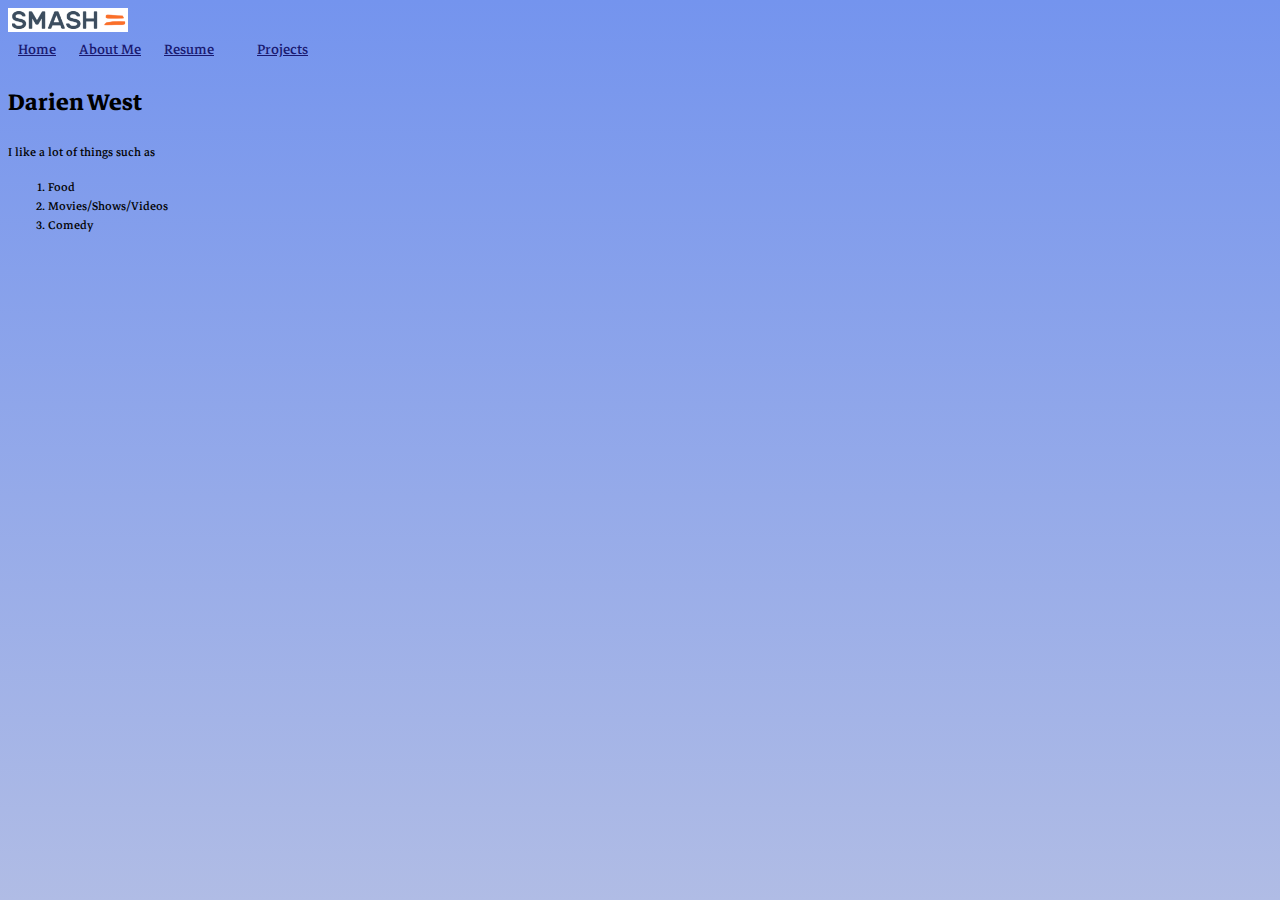
<file: index.html>
<!DOCTYPE html>
<html>
	
	<head>
		<link href="https://fonts.googleapis.com/css?family=Markazi+Text" rel="stylesheet">
            <link rel="stylesheet" type="text/css" href="index.css">
        <title>Darien West</title>
            <link rel="stylesheet" href="https://use.fontawesome.com/releases/v5.2.0/css/all.css" integrity="sha384-hWVjflwFxL6sNzntih27bfxkr27PmbbK/iSvJ+a4+0owXq79v+lsFkW54bOGbiDQ" crossorigin="anonymous">
	</head>

	<body>
        <img id="SMASH" src="SMASH.PNG" width=120px>
    	<nav id="top_nav">
    		<a class="top_nav_item" href="index.html">Home</a>
    		<a class="top_nav_item" href="about.html">About Me</a>
    		<a class="top_nav_item" href="resume.html">Resume</a>
            <a class="top_nav_item" href="contactme.html"><i class="far fa-envelope"></i></a>
    		<a class="top_nav_item" href="projects.html">Projects</a>
    	</nav>
    	<h1>Darien West</h1>
    	<p>I like a lot of things such as</p>
    	<ol>
    		<li id="food">Food</li>
    		<li>Movies/Shows/Videos</li>
    		<li>Comedy</li>
    	</ol>

    </body>


</html>
</file>
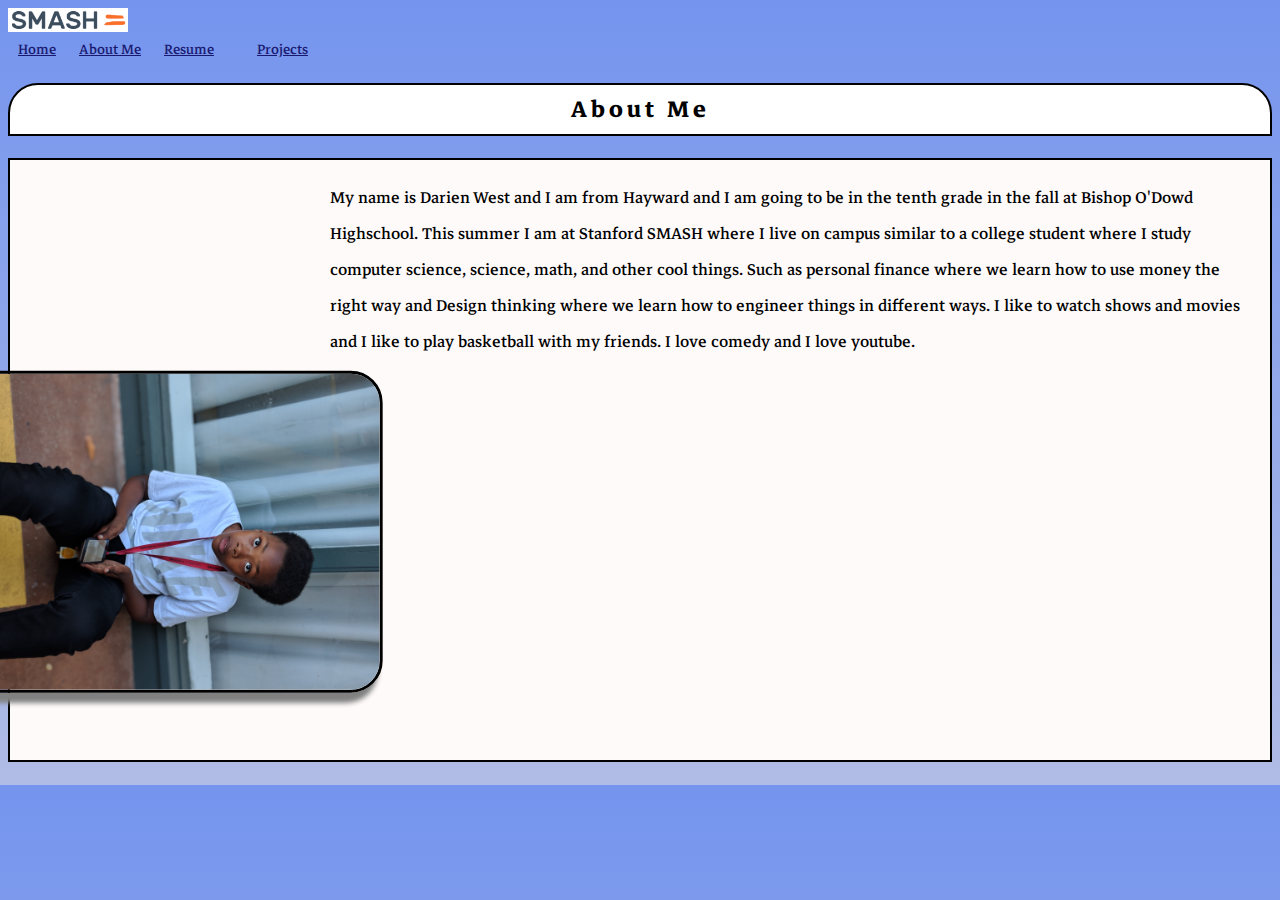
<file: about.html>
<!DOCTYPE html>
<html>
<head>
	<title>About Me</title>
	<link href="https://fonts.googleapis.com/css?family=Markazi+Text" rel="stylesheet">
	<link rel="stylesheet" type="text/css" href="about.css">
	<link rel="stylesheet" href="https://use.fontawesome.com/releases/v5.2.0/css/all.css" integrity="sha384-hWVjflwFxL6sNzntih27bfxkr27PmbbK/iSvJ+a4+0owXq79v+lsFkW54bOGbiDQ" crossorigin="anonymous">
</head>
<body>
	<img id="SMASH" src="SMASH.PNG" width=120px>
	<nav id="top_nav">
		    <a class="top_nav_item"href="index.html">Home</a>
    		<a class="top_nav_item"href="about.html">About Me</a>
    		<a class="top_nav_item"href="resume.html">Resume</a>
    		<a class="top_nav_item"href="contactme.html"><i class="far fa-envelope"></i></a>
    		<a class="top_nav_item"href="projects.html">Projects</a>
	</nav>
	
	<h1 id="page_title_text">About Me</h1>

	<div id="detail">
		<img id="picture" src="Darien.jpg">

		<p id="paragraph1">
		My name is Darien West and I am from Hayward and I am going to be in the tenth grade in the fall at Bishop O'Dowd Highschool. This summer I am at Stanford SMASH where I live on campus similar to a college student where I study computer science, science, math, and other cool things. Such as personal finance where we learn how to use money the right way and Design thinking where we learn how to engineer things in different ways. I like to watch shows and movies and I like to play basketball with my friends. I love comedy and I love youtube. 
		</p>
	</div>
	

</body>
</html>
</file>
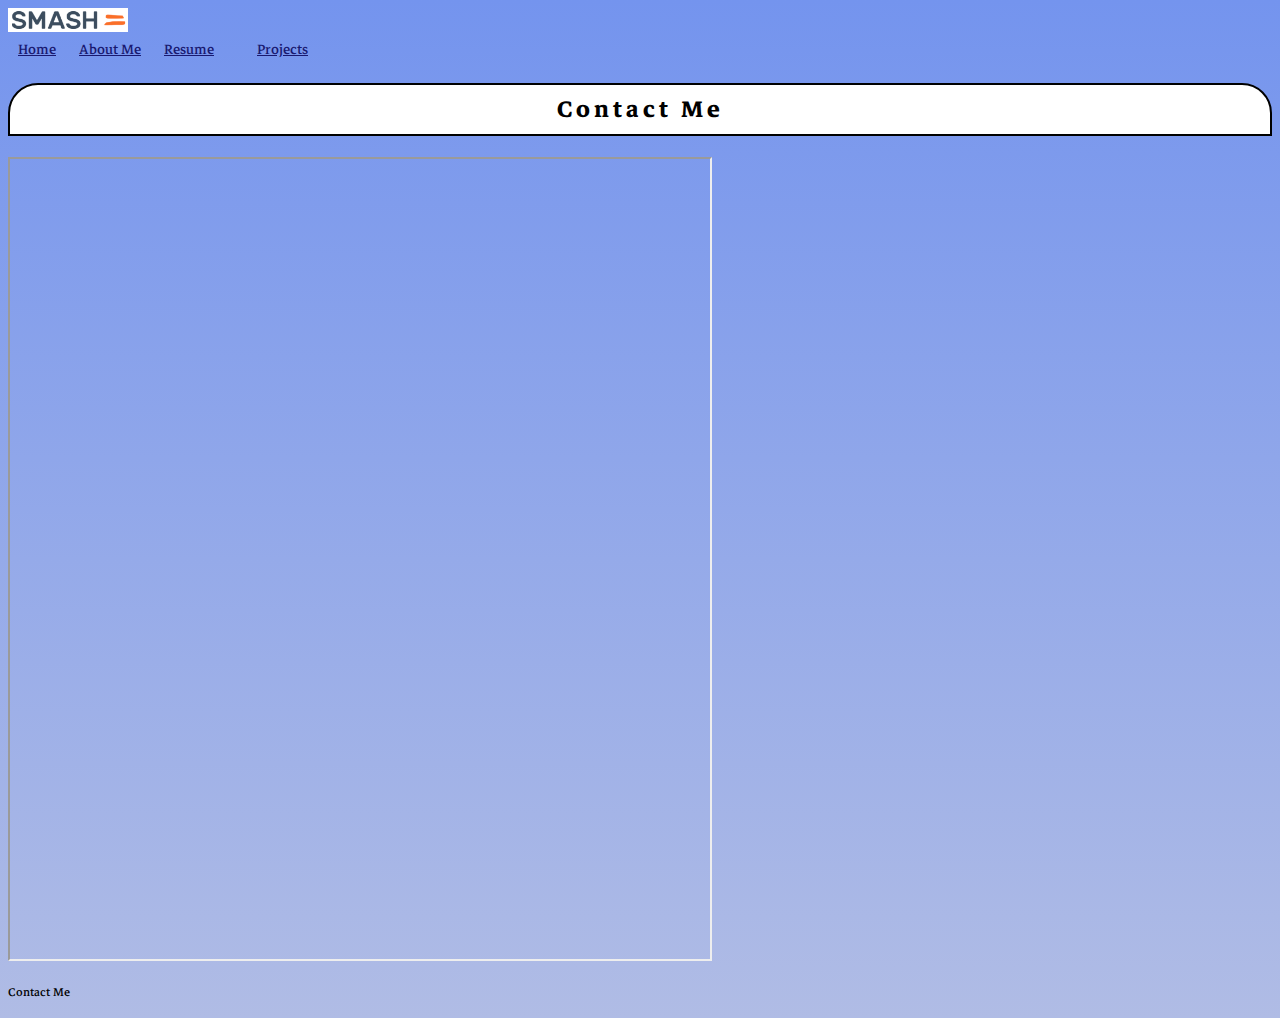
<file: contactme.html>
<!DOCTYPE html>
<html>
<head>
	<link href="https://fonts.googleapis.com/css?family=Markazi+Text" rel="stylesheet">
	<link rel="stylesheet" type="text/css" href="projects.css">
	<link rel="stylesheet" href="https://use.fontawesome.com/releases/v5.2.0/css/all.css" integrity="sha384-hWVjflwFxL6sNzntih27bfxkr27PmbbK/iSvJ+a4+0owXq79v+lsFkW54bOGbiDQ" crossorigin="anonymous">
	<title>Contact Me</title>
</head>
<body>
	<img id="SMASH" src="SMASH.PNG" width=120px>
	<nav>
		    <a class="top_nav_item" href="index.html">Home</a>
    		<a class="top_nav_item" href="about.html">About Me</a>
    		<a class="top_nav_item" href="resume.html">Resume</a>
    		<a class="top_nav_item" href="contactme.html"><i class="far fa-envelope"></i></a>
    		<a class="top_nav_item" href="projects.html">Projects</a>
	</nav>
	<h1 id="page_title_text">Contact Me</h1>
	<iframe src="https://docs.google.com/forms/d/e/1FAIpQLSf7vutly9QsTlEfr2HR7UitdSEKIG1Kbmt-59rykpzlLnoKdg/viewform" height=800px width=700px></iframe>


	<p>Contact Me</p>
</body>
</html>
</file>
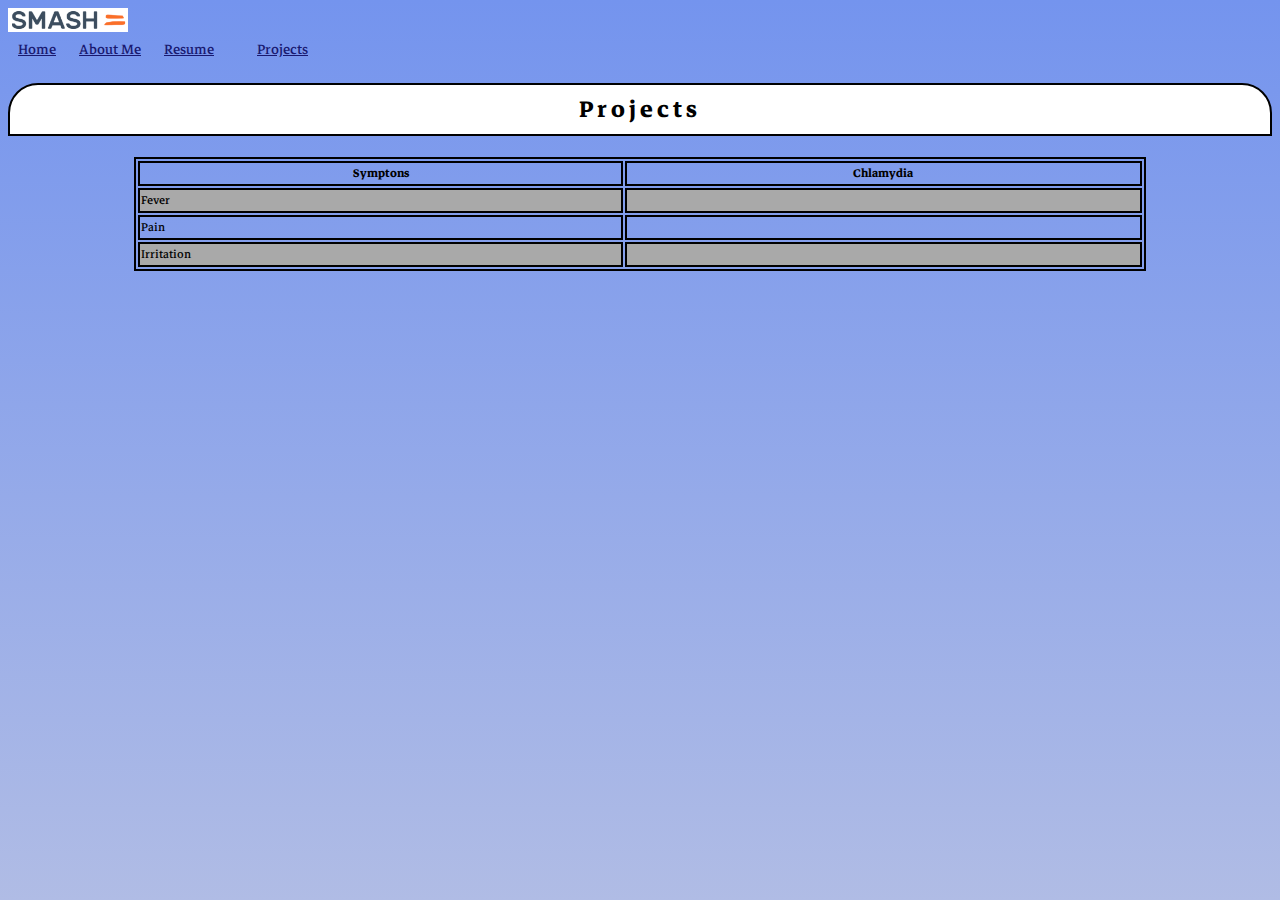
<file: projects.html>
<!DOCTYPE html>
<html>
<head>
	<link href="https://fonts.googleapis.com/css?family=Markazi+Text" rel="stylesheet">
	<link rel="stylesheet" type="text/css" href="projects.css">
	<title>Projects</title>
	<link rel="stylesheet" href="https://use.fontawesome.com/releases/v5.2.0/css/all.css" integrity="sha384-hWVjflwFxL6sNzntih27bfxkr27PmbbK/iSvJ+a4+0owXq79v+lsFkW54bOGbiDQ" crossorigin="anonymous">

</head>
<body>
	<img id="SMASH" src="SMASH.PNG" width=120px>
	<nav>
		    <a class="top_nav_item" href="index.html">Home</a>
    		<a class="top_nav_item" href="about.html">About Me</a>
    		<a class="top_nav_item" href="resume.html">Resume</a>
    		<a class="top_nav_item" href="contactme.html"><i class="far fa-envelope"></i></a>
    		<a class="top_nav_item" href="projects.html">Projects</a>
	</nav>
	<h1 id="page_title_text">Projects</h1>
</body>
</html>

<table id="table">
<!-- This is my first row, I have three columns-->
	
	<tr>
		<th id="col1">Symptons</th>
		<th id="col2">Chlamydia</th>
	</tr>

<!--These are my three rows of data-->

	<tr>
		<td>Fever</td>
		<td><i class="fas fa-check"></i></td>
	</tr>

	<tr>
		<td>Pain</td>
		<td><i class="fas fa-check"></i></td>
	</tr>

	<tr>
		<td>Irritation</td>
		<td><i class="fas fa-check"></i></td>
	</tr>
</file>
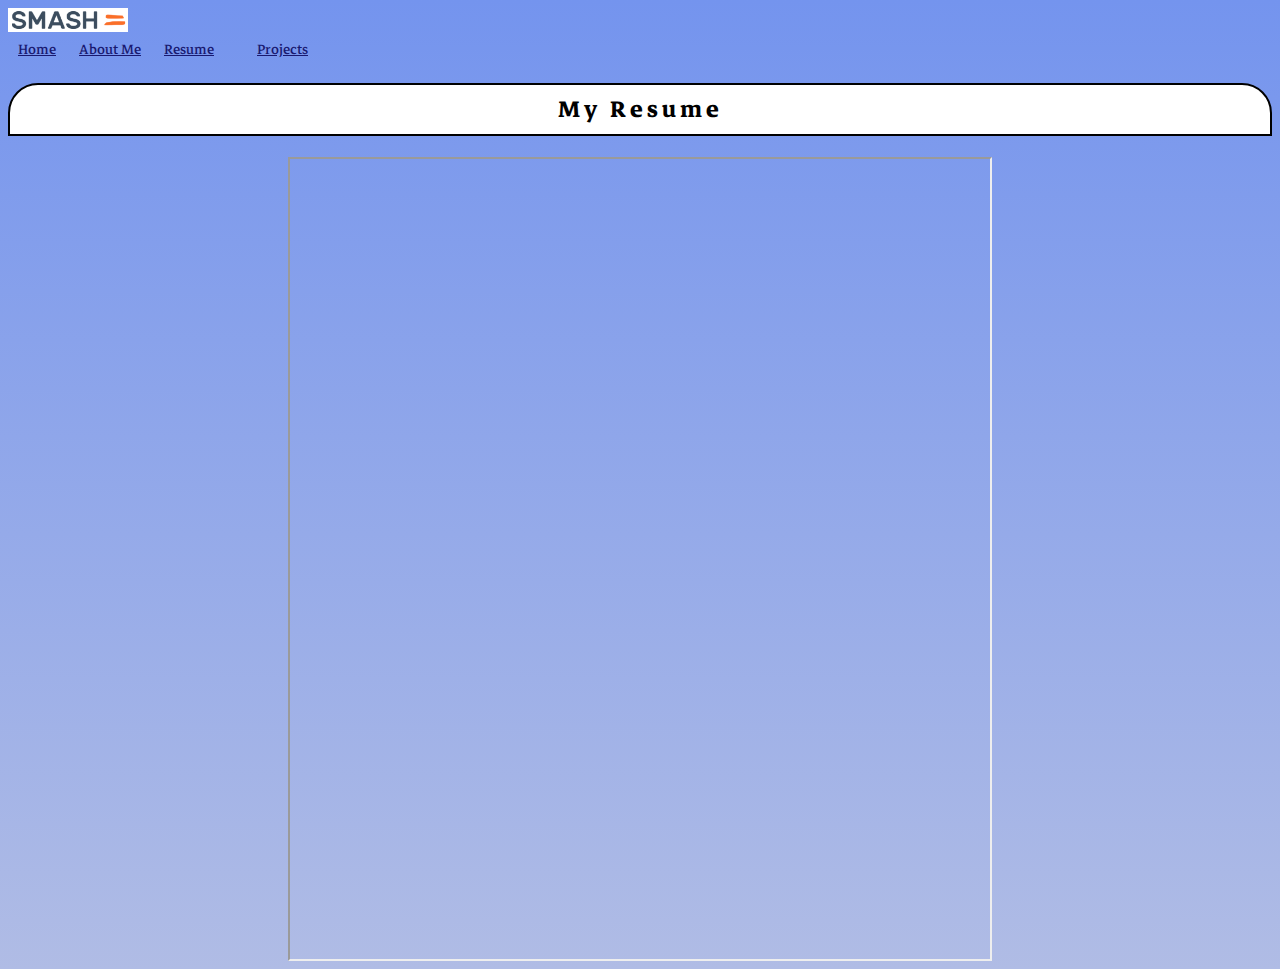
<file: resume.html>
<!DOCTYPE html>
<html>
<head>
	<link href="https://fonts.googleapis.com/css?family=Markazi+Text" rel="stylesheet">
	<link rel="stylesheet" type="text/css" href="resume.css">
	<link rel="stylesheet" href="https://use.fontawesome.com/releases/v5.2.0/css/all.css" integrity="sha384-hWVjflwFxL6sNzntih27bfxkr27PmbbK/iSvJ+a4+0owXq79v+lsFkW54bOGbiDQ" crossorigin="anonymous">
	<title>Resume</title>
</head>
<body>
	<img id="SMASH" src="SMASH.PNG" width=120px>
	<nav>
		    <a class="top_nav_item" href="index.html">Home</a>
    		<a class="top_nav_item" href="about.html">About Me</a>
    		<a class="top_nav_item" href="resume.html">Resume</a>
    		<a class="top_nav_item" href="contactme.html"><i class="far fa-envelope"></i></a>
    		<a class="top_nav_item" href="projects.html">Projects</a>
	</nav>
	<h1 id="page_title_text">My Resume</h1>
	<iframe src="Copy of Resume Template + Example.pdf" height=800px width=700px></iframe>

</body>
</html>
</file>
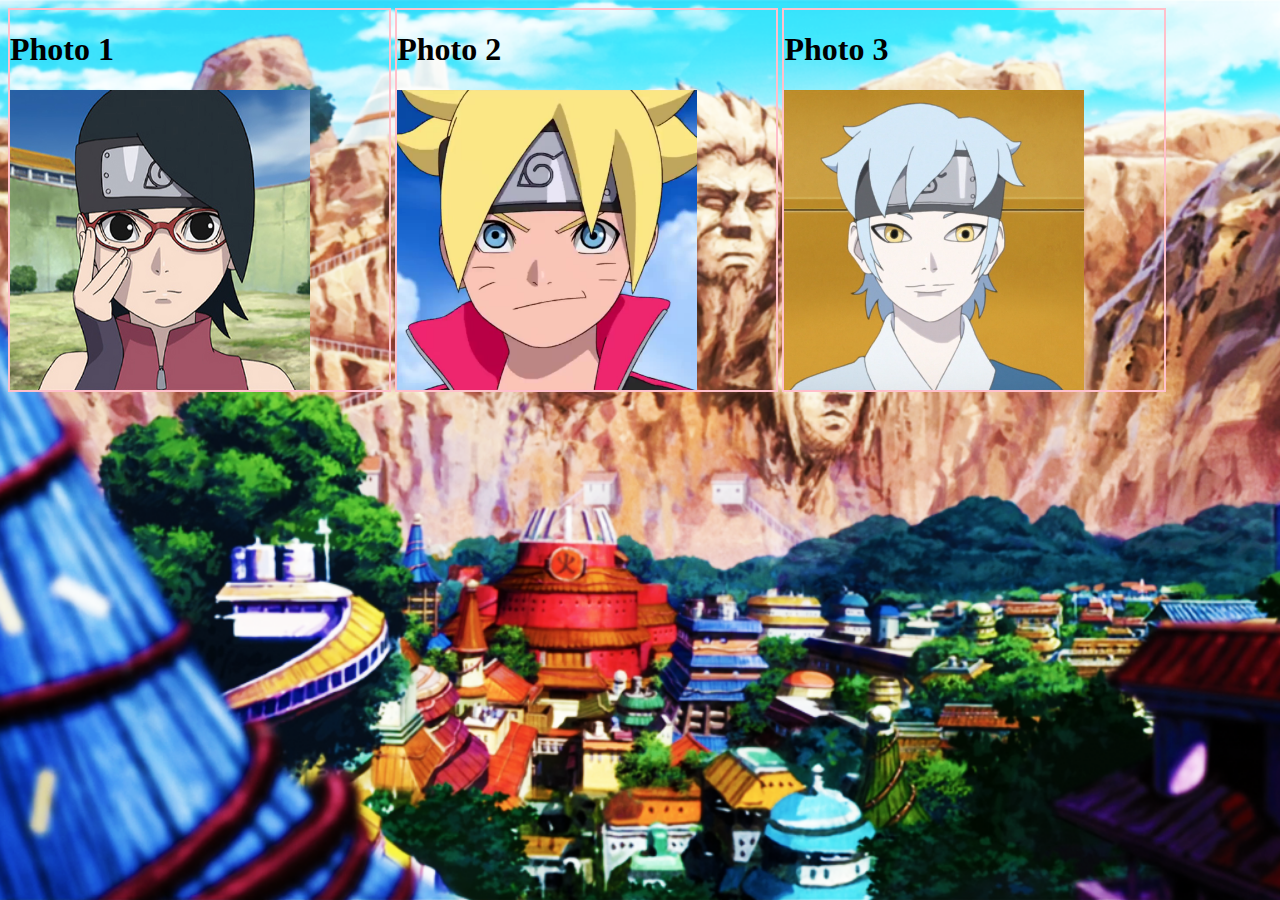
<file: photoalbum/myphotos.html>
<!DOCTYPE>
<html>
<head>
	<title></title>
	<link rel="stylesheet" type="text/css" href="myphotos.css">
</head>
<body>
		<div class="photo">
			<h1>Photo 1</h1>
			<img class="picture" src="sarada.jpg">
		</div>

		<div class="photo">
			<h1>Photo 2</h1>
			<img class="picture" src="boruto.jpg">
		</div>

		<div class="photo">
			<h1>Photo 3</h1>
			<img class="picture" src="mitsuki.jpg">
		</div>



</body>
</html>
</file>
<file: index.css>
html {
	min-height: 100%;
}

body{
font-family: 'Markazi Text', serif;
	background: linear-gradient(rgb(116,148,238), rgb(176,188,229));
}



.top_nav_item {
	color:midnightblue;
	font-size:1.2em;
	margin:10px;
}

.top_nav_item:hover {
	color:white;
	text-align:right;
	text-decoration:underline;
}
</file>
<file: about.css>
body{
font-family: 'Markazi Text', serif;
	background: linear-gradient(rgb(116,148,238), rgb(176,188,229));
}


.top_nav_item {
	color:midnightblue;
	font-size:1.2em;
	margin:10px;
}

.top_nav_item:hover {
	color:white;
	text-align:right;
	text-decoration:underline;
}


#page_title_text{
    text-align:center;
    letter-spacing: 4px;
    background-color:white;
    border-top-left-radius:30px;
    border-top-right-radius:30px;
    padding:5px;
    border:black solid 2px;
}

#paragraph1{
	line-height:1.6;
	font-size:1.4em;
}

#picture{
	display:block;
	float:left;
	width:25%;
	box-shadow: 10px 5px 5px grey;
	transform: rotate(90deg);
	border:solid black;
	border-radius:2em;	
	margin-top:160px;
}


#paragraph1{
	background-color: snow;
	padding:20px;
	height:25em;
	border:black solid 2px;
}
</file>
<file: projects.css>
html {
	min-height: 100%;
}


#page_title_text{
    text-align:center;
    letter-spacing: 4px;
    background-color:white;
    border-top-left-radius:30px;
    border-top-right-radius:30px;
    padding:5px;
    border:black solid 2px;
}

#table tr:nth-child(even){background-color: darkgrey;}

#table tr:hover {background-color: grey;}

table{
	width:80%;
	border:black solid 2px;
	margin:auto;
}

th, td{
	border:black solid 2px;
}

body{
	font-family: 'Markazi Text', serif;
	background: linear-gradient(rgb(116,148,238), rgb(176,188,229));
	min-height:100%;
}

.top_nav_item {
	color:midnightblue;
	font-size:1.2em;
	margin:10px;
}

.top_nav_item:hover {
	color:white;
	text-align:right;
	text-decoration:underline;
}
</file>
<file: resume.css>
body{
font-family: 'Markazi Text', serif;
	background: linear-gradient(rgb(116,148,238), rgb(176,188,229));
}

.top_nav_item {
	color:midnightblue;
	font-size:1.2em;
	margin:10px;
}

.top_nav_item:hover {
	color:white;
	text-align:right;
	text-decoration:underline;
}

iframe{
	display:block;
	margin:auto;
}

#page_title_text{
    text-align:center;
    letter-spacing: 4px;
    background-color:white;
    border-top-left-radius:30px;
    border-top-right-radius:30px;
    padding:5px;
    border:black solid 2px;
}
</file>
<file: photoalbum/myphotos.css>
.photo{
	display:inline-block;
	border:2px pink solid;
	width:30%;
}

.picture{
	object-fit: cover;
	height:300px;
	width:300px;
	display:inline-block;
}


body{
	background-image:url(leafvillage.jpg);
	background-attachment: fixed;
	background-position:center center;
	background-size:cover;
	background-repeat:repeat;
}

@media only screen and (max-width:600px){
	.photo{display:block;
		border:solid 2px maroon;
		width:80%;
		margin:10px auto;}
#gallery{margin-top:50px;}
	h1{font-size:2em;}	
}
</file>
